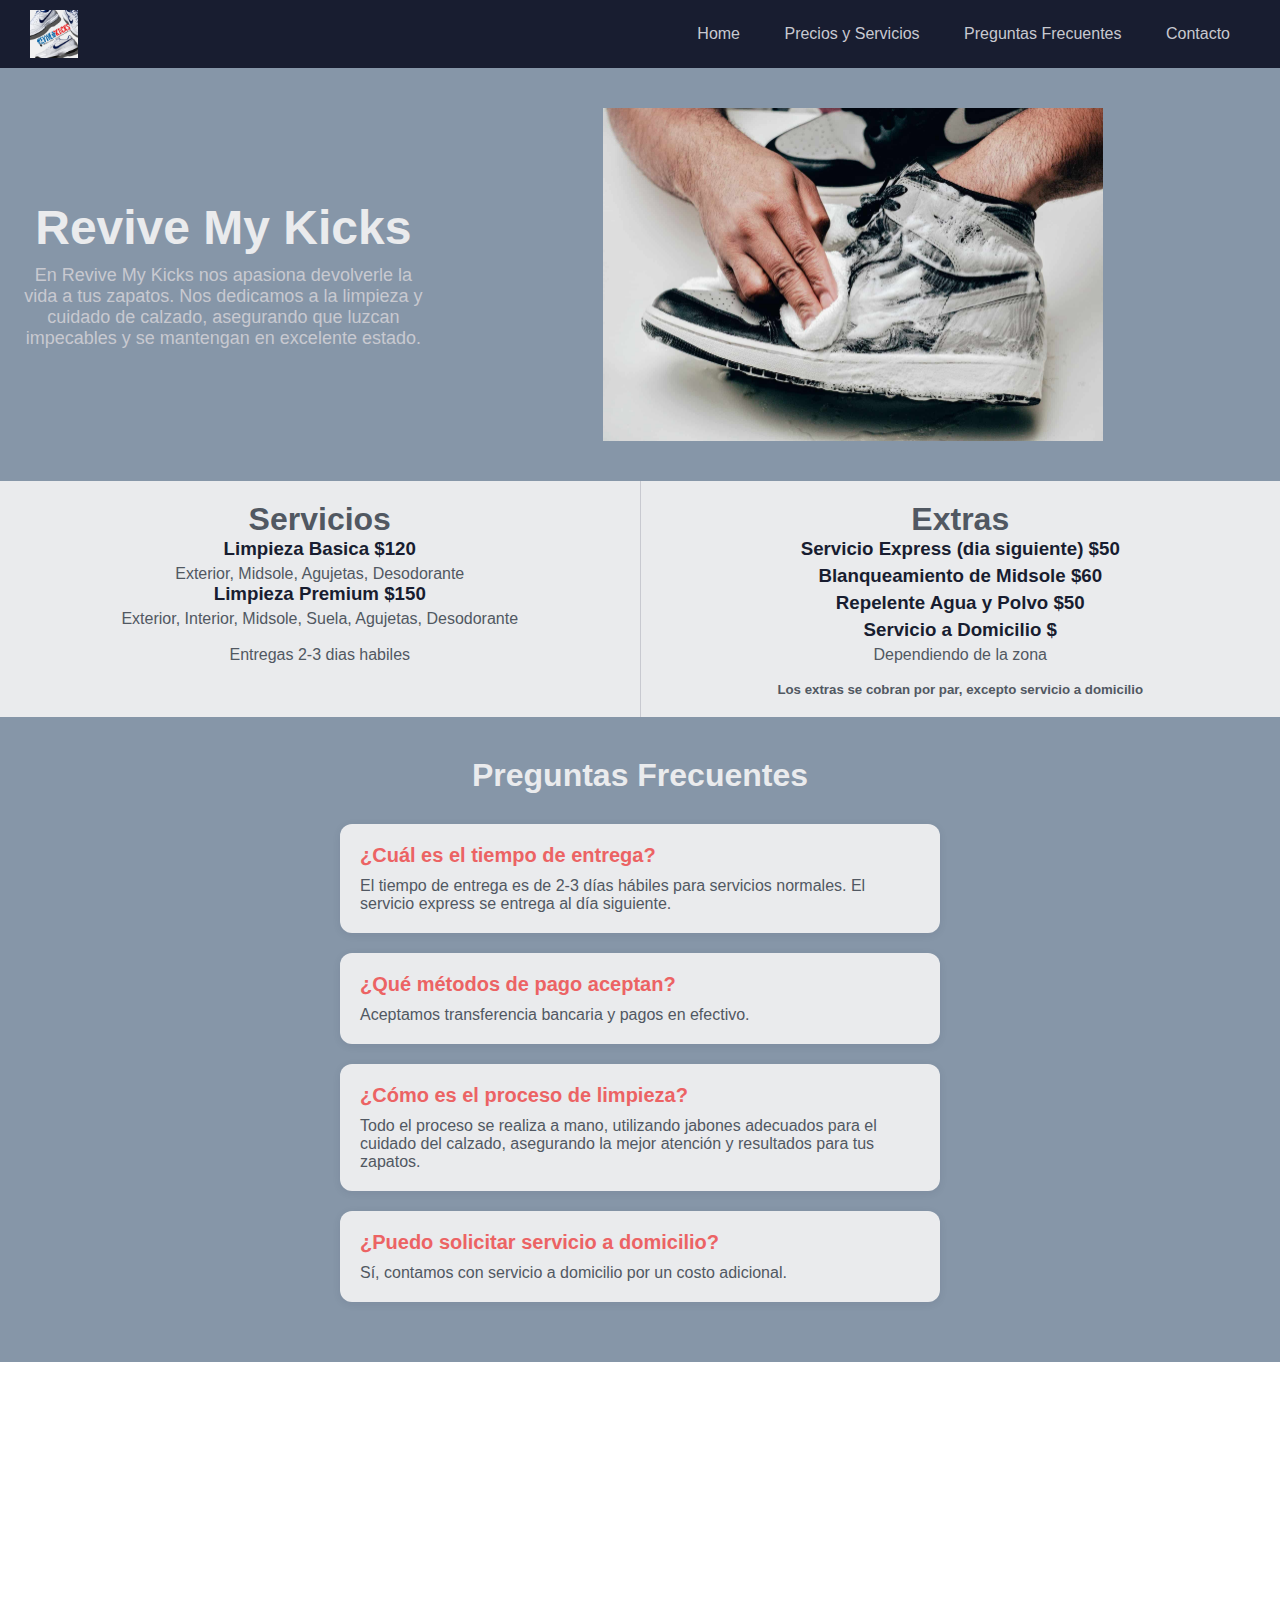
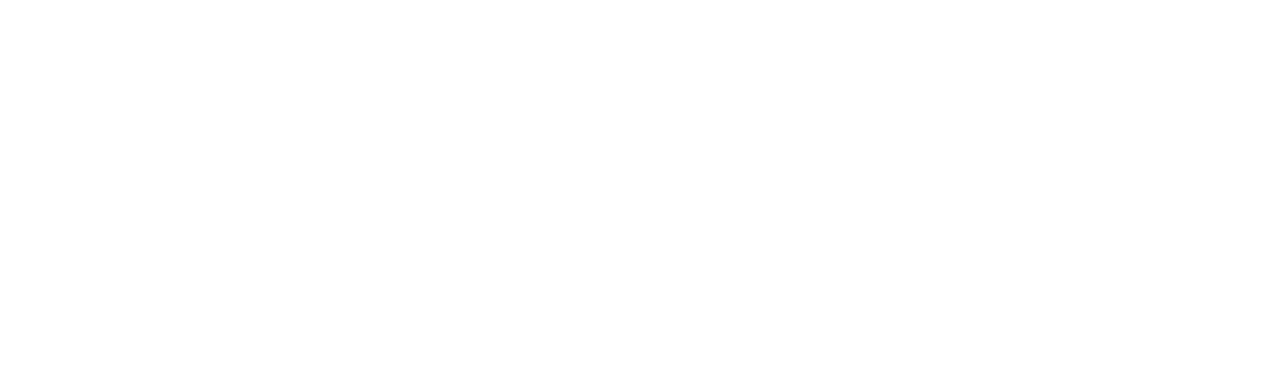
<file: index.html>
<!DOCTYPE html>
<html lang="en">
<head>
    <meta charset="UTF-8">
    <meta name="viewport" content="width=device-width, initial-scale=1.0">
    <title>Revive My Kicks</title>
    <link rel="stylesheet" href="styles.css">
    <link rel="icon" type="image/jpeg" href="img/logo.jpg">
</head>

<body>
    <header>
    <div class="logo">
        <img src="img/logo.jpg" alt="logo de Revive My Kicks">
    </div>
    <div class="navigation">
        <nav>
            <a href="index.html">Home</a>
            <a href="#services">Precios y Servicios</a>
            <a href="#faq">Preguntas Frecuentes</a>
            <a href="#contact">Contacto</a>
        </nav>
    </div> 
</header>
    <div class="hero fade-in-scroll">
        <div class="left">
            <h1>Revive My Kicks</h1>
            <p>En Revive My Kicks nos apasiona devolverle la vida a tus zapatos. Nos dedicamos a la limpieza y cuidado de calzado, asegurando que luzcan impecables y se mantengan en excelente estado. </p>
        </div>
        <div class="right">
            <img src="img/heroimg.png" alt="img referencia" class="img-hero">
        </div>
    </div>
    <div class="services fade-in-scroll" id="services">
        <div class="cleaning">
            <h1>Servicios</h1>
            <h3>Limpieza Basica <strong>$120</strong></h3>
            <p>Exterior, Midsole, Agujetas, Desodorante</p>
            <h3>Limpieza Premium <strong>$150</strong></h3>
            <p>Exterior, Interior, Midsole, Suela, Agujetas, Desodorante</p><br
            <h5>Entregas 2-3 dias habiles</h5>
        </div>
        <div class="extras">
        <h1>Extras</h1>
            <h3>Servicio Express (dia siguiente) <strong>$50</strong></h3>
            <h3>Blanqueamiento de Midsole <strong>$60</strong></h3>
            <h3>Repelente Agua y Polvo <strong>$50</strong></h3>
            <h3>Servicio a Domicilio <strong>$</strong></h3>
            <p>Dependiendo de la zona</p><br>
            <h5>Los extras se cobran por par, excepto servicio a domicilio</h5>
        </div>
    </div>
    <div class="faq fade-in-scroll" id="faq">
        <h1>Preguntas Frecuentes</h1>
        <div class="faq-item">
            <h3>¿Cuál es el tiempo de entrega?</h3>
            <p>El tiempo de entrega es de 2-3 días hábiles para servicios normales. El servicio express se entrega al día siguiente.</p>
        </div>
        <div class="faq-item">
            <h3>¿Qué métodos de pago aceptan?</h3>
            <p>Aceptamos transferencia bancaria y pagos en efectivo.</p>
        </div>
        <div class="faq-item">
            <h3>¿Cómo es el proceso de limpieza?</h3>
            <p>Todo el proceso se realiza a mano, utilizando jabones adecuados para el cuidado del calzado, asegurando la mejor atención y resultados para tus zapatos.</p>
        </div>
        <div class="faq-item">
            <h3>¿Puedo solicitar servicio a domicilio?</h3>
            <p>Sí, contamos con servicio a domicilio por un costo adicional.</p>
        </div>
    </div>

    <div class="contact fade-in-scroll" id="contact">
        <h1>Contacto</h1>
        <p>Si tienes alguna pregunta o deseas más información sobre nuestros servicios, no dudes en contactarnos. Estamos aquí para ayudarte a mantener tu calzado en perfecto estado.</p>
        <div class="redes">
            <a href="https://www.instagram.com/revivemykicks_/"><img src="img/instagram.png" alt="Instagram"></a>
            <a href="https://www.facebook.com/share/162HixJdhx/?mibextid=wwXIfr/"><img src="img/facebook.png" alt="Facebook"></a>
            <a href="https://wa.me/523141034991?text=Hola%2C%20me%20interesa%20agendar%20un%20servicio%20de%20limpieza.%20%C2%BFMe%20puedes%20dar%20m%C3%A1s%20informaci%C3%B3n%3F"><img src="img/whatsapp.png" alt="whatsapp"> </a>
        </div>
        <div class="map">
            <h1>¿D&oacute;nde nos ubicamos?</h1>
            <iframe src="https://www.google.com/maps/embed?pb=!1m17!1m12!1m3!1d2447.383728484401!2d-104.31472095348683!3d19.119283808678315!2m3!1f0!2f0!3f0!3m2!1i1024!2i768!4f13.1!3m2!1m1!2zMTnCsDA3JzEwLjIiTiAxMDTCsDE4JzQ2LjAiVw!5e0!3m2!1ses-419!2smx!4v1755462019379!5m2!1ses-419!2smx" 
            width="400" height="300" style="border:0;" allowfullscreen="" loading="lazy" referrerpolicy="no-referrer-when-downgrade"></iframe>
        </div>
    </div>
    
    <div class="footer fade-in-scroll">
        <p>© 2025 Revive My Kicks. Manzanillo, Colima</p>
    </div>
<script src="app.js"></script>
</body>
</html>
</file>
<file: styles.css>
* {
    font-family: 'Segoe UI', Tahoma, Geneva, Verdana, sans-serif;
    box-sizing: border-box;
    margin: 0;
}

header {
    display: flex;
    align-items: center;
    justify-content: space-between;
    padding: 10px 30px;
    background: #181D30; /* Dark background */
}

.logo {
    display: flex;
    width: 48px;
    height: 48px;
    object-fit: contain;
    border-radius: 12px;
    margin-right: 10px;
}

.navigation {
    flex: 2;
    display: flex;
    align-items: center;
    justify-content: flex-end;
}

.navigation nav a {
    padding: 20px;
    color: #C8C9D0; /* Hero secondary text color */
    text-decoration: none;
    transition: color 0.3s;
}

.navigation nav a:hover {
    color: #EC6364; /* Call-to-action hover */
}

/* HERO */
.hero {
    display: flex;
    justify-content: space-between;
    align-items: center;
    padding: 40px 20px;
    background: #8696A8;
}

.hero .left {
    flex: 1;
    padding-right: 20px;
    text-align: center;
    color: #EAEBED;
}

.hero .left h1 {
    font-size: 48px;
    font-weight: 900;
    margin-bottom: 10px;
}

.hero .left p {
    font-size: 18px;
    color: #C8C9D0;
}

.hero .right {
    flex: 2;
    display: flex;
    justify-content: center;
}

.hero .right img {
    width: 100%;
    height: auto;
    max-width: 500px; /* Limit the size of the image */
    object-fit: contain;
}

/* SERVICES */
.services {
    display: flex;
    background: #EAEBED; /* Light background */
}

.cleaning,
.extras {
    flex: 1;
    padding: 20px;
    text-align: center;
    color: #515862; /* Text color */
}

.cleaning h3,
.extras h3 {
    margin-bottom: 5px;
    font-weight: 900;
    color: #181D30; /* Section header color */
}

.extras {
    border-left: 1px solid #C8C9D0;
}

/* FAQ */
.faq {
    background: #8696A8;
    color: #EAEBED;
    padding: 40px 20px;
    text-align: center;
}

.faq h1 {
    font-size: 32px;
    font-weight: 900;
    margin-bottom: 30px;
}

.faq-item {
    background: #EAEBED;
    color: #181D30;
    margin: 20px auto;
    max-width: 600px;
    border-radius: 12px;
    box-shadow: 0 2px 8px rgba(24, 29, 48, 0.08);
    padding: 20px;
    text-align: left;
    transition: box-shadow 0.3s, transform 0.3s;
}

.faq-item:hover {
    box-shadow: 0 6px 24px rgba(24, 29, 48, 0.18);
    transform: scale(1.03);
}

.faq-item h3 {
    margin-bottom: 10px;
    font-size: 20px;
    font-weight: 700;
    color: #EC6364;
}

.faq-item p {
    font-size: 16px;
    color: #515862;
}

/* CONTACT */
.contact {
    text-align: center;
    padding: 40px 20px;
    background: #8696A8; /* Contact background */
    color: #EAEBED;
}

.contact h2 {
    font-size: 36px;
    font-weight: 900;
}

.contact p {
    font-size: 18px;
}

.redes a {
    margin: 0 10px;
    text-decoration: none;
    color: #EAEBED;
}

.redes a:hover {
    color: #EC6364;
}

.redes img {
    width: 32px;
    height: 32px;
    object-fit: contain;
    vertical-align: middle;
    transition: transform 0.3s, box-shadow 0.3s;
}

.redes img:hover {
    transform: scale(1.15) rotate(-8deg);
    box-shadow: 0 2px 8px rgba(236, 99, 100, 0.18);
}

/* FOOTER */
.footer {
    text-align: center;
    padding: 10px;
    background: #181D30; /* Footer background */
    font-size: 14px;
    color: #C8C9D0; /* Footer text color */
}

/* Fix scroll lateral y logo en móviles */
html, body {
    max-width: 100vw;
    overflow-x: hidden;
    overflow-y: auto;
    height: auto;
}

body {
    margin: 0;
    padding: 0;
    overflow-y: auto !important;
    height: auto !important;
}
.logo {
    width: 48px;
    height: 48px;
    min-width: 48px;
    min-height: 48px;
}
.logo img {
    width: 100%;
    height: 100%;
    object-fit: contain;
    display: block;
}

/* Fade-in scroll animation */
.fade-in-scroll {
    opacity: 0;
    transform: translateY(40px);
    transition: opacity 0.8s cubic-bezier(.5,0,.2,1), transform 0.8s cubic-bezier(.5,0,.2,1);
}
.fade-in-scroll.fade-in {
    opacity: 1;
    transform: translateY(0);
}

/* Responsive */
@media (max-width: 1024px) {
    .hero {
        flex-direction: column;
        text-align: center;
    }
    .hero .left {
        padding-right: 0;
        margin-bottom: 20px;
    }
    .hero .right {
        flex: none;
    }
    .services {
        flex-direction: column;
    }
    .extras {
        border-left: none;
        border-top: 1px solid #C8C9D0;
    }
}

@media (max-width: 768px) {
    header {
        flex-direction: column;
        align-items: center;
    }
    .navigation {
        justify-content: center;
    }
    .navigation nav a {
        padding: 10px;
    }
    .hero .left h1 {
        font-size: 36px;
    }
    .hero .left p {
        font-size: 16px;
    }
    .contact h2 {
        font-size: 28px;
    }
}

@media (max-width: 480px) {
    .hero {
        padding: 20px 10px;
    }
    .hero .left h1 {
        font-size: 28px;
    }
    .hero .left p,
    .contact p {
        font-size: 14px;
    }
    .services {
        padding: 0 10px;
    }
    .cleaning,
    .extras {
        padding: 15px 10px;
    }
}
html {
  scroll-behavior: smooth;
}
</file>
